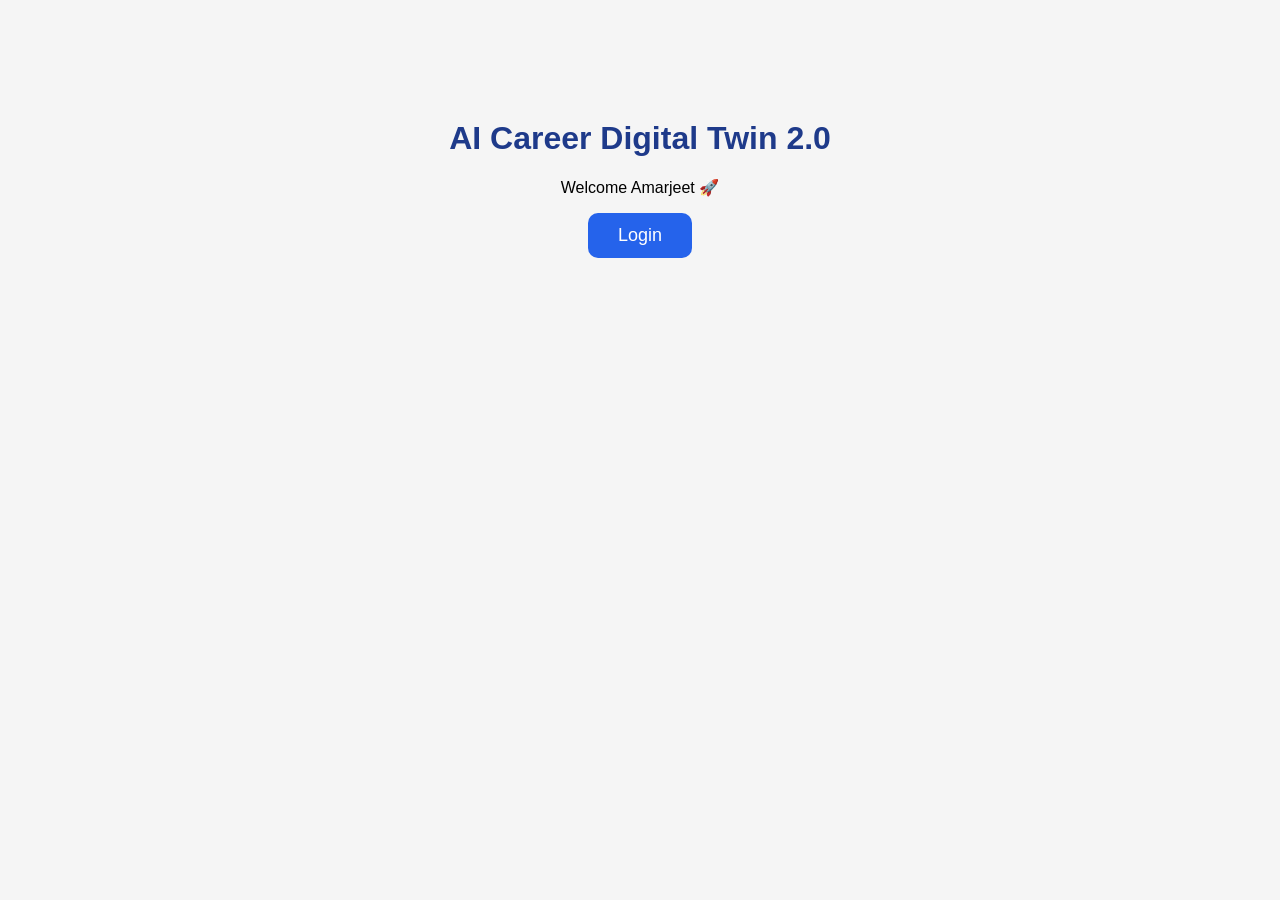
<file: frontend/index.html>
<!DOCTYPE html>
<html>

<head>
    <title>AI Career Digital Twin</title>

    <link rel="stylesheet" href="style.css">

</head>

<body>

    <div class="container">

        <h1>AI Career Digital Twin 2.0</h1>

        <p>Welcome Amarjeet 🚀</p>

   <a href="login.html">
        <button>Login</button>
   </a>

    </div>

</body>

</html>
</file>
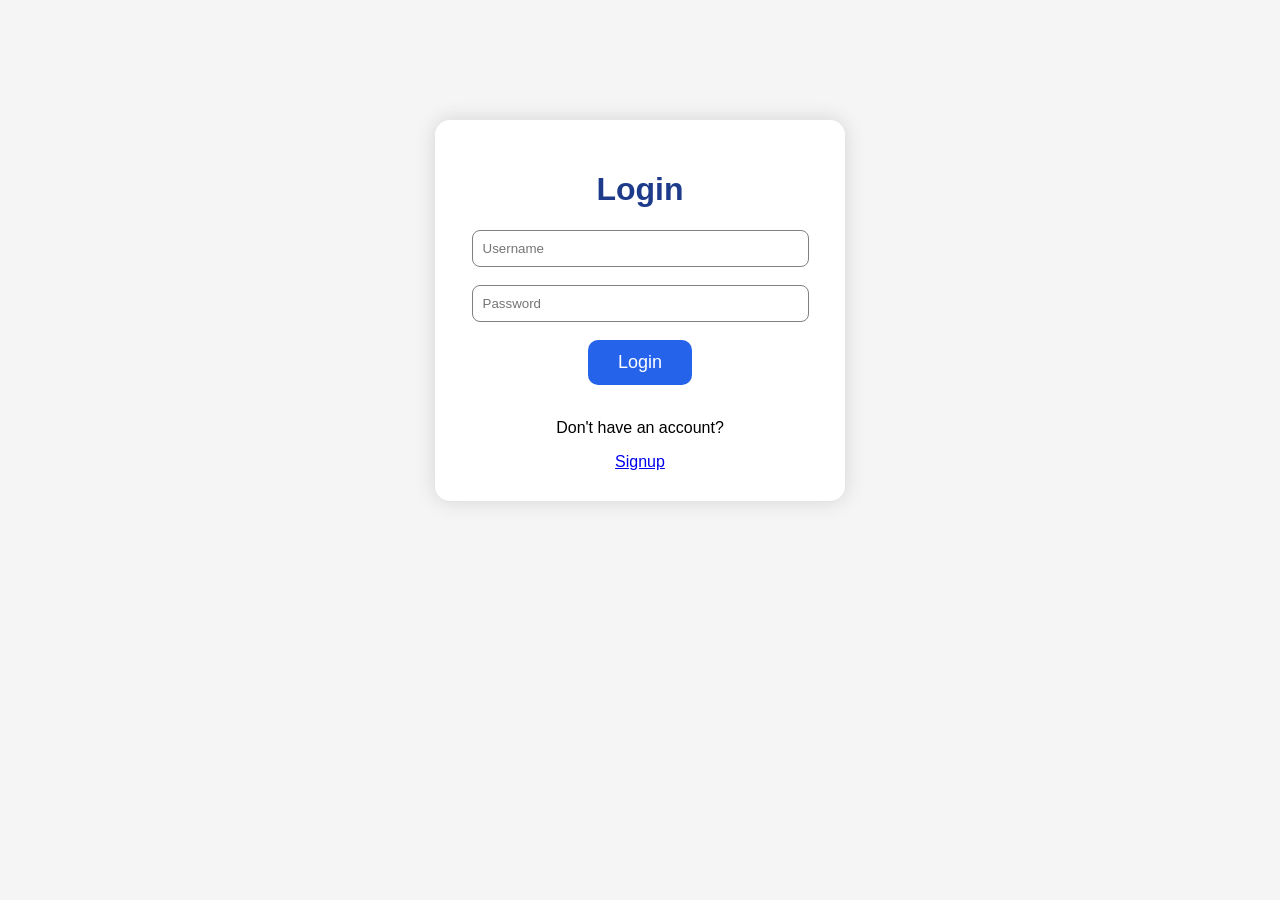
<file: frontend/login.html>
<!DOCTYPE html>
<html>

<head>

    <title>Login</title>

    <link rel="stylesheet" href="style.css">

</head>

<body>

<div class="login-box">

<h1>Login</h1>

<input type="text" placeholder="Username">

<br><br>

<input type="password" placeholder="Password">

<br><br>

<a href="dashboard.html">
    <button>Login</button>
</a>

<br><br>

<p>Don't have an account?</p>

<a href="signup.html">Signup</a>

</div>

</body>

</html>
</file>
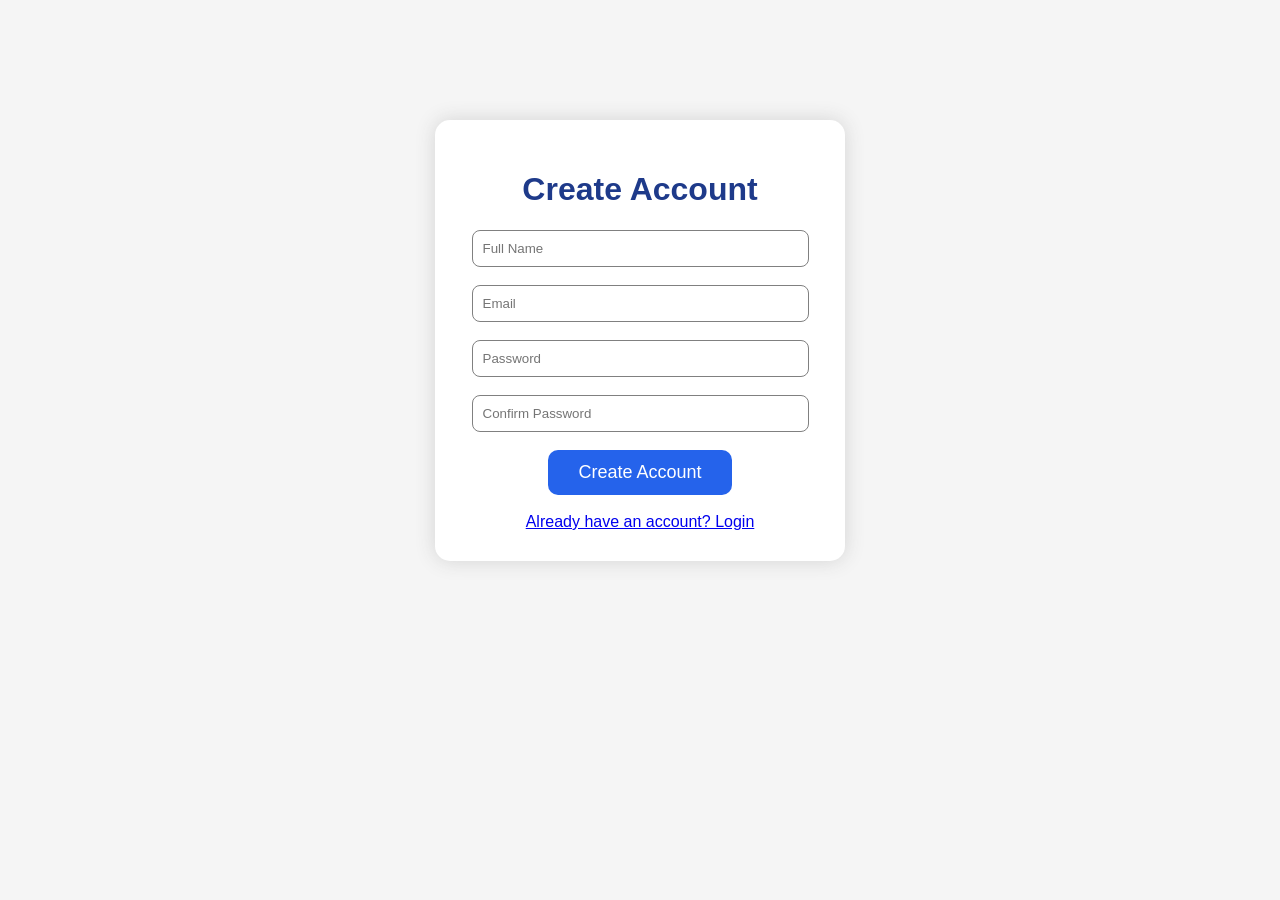
<file: frontend/signup.html>
<!DOCTYPE html>
<html>

<head>

    <title>Signup</title>

    <link rel="stylesheet" href="style.css">

</head>

<body>

<div class="login-box">

<h1>Create Account</h1>

<input type="text" placeholder="Full Name">

<br><br>

<input type="email" placeholder="Email">

<br><br>

<input type="password" placeholder="Password">

<br><br>

<input type="password" placeholder="Confirm Password">

<br><br>

<button>Create Account</button>

<br><br>

<a href="login.html">Already have an account? Login</a>

</div>

</body>

</html>
</file>
<file: frontend/style.css>
body{

    background:#f5f5f5;

    font-family:Arial;

    text-align:center;

}

.container{

    margin-top:120px;

}

h1{

    color:#1e3a8a;

}

button{

    padding:12px 30px;

    background:#2563eb;

    color:white;

    border:none;

    border-radius:10px;

    font-size:18px;

    cursor:pointer;

}

button:hover{

    background:#1d4ed8;

}
.login-box{

    width:350px;

    margin:auto;

    margin-top:120px;

    padding:30px;

    background:white;

    border-radius:15px;

    box-shadow:0 0 20px lightgray;

    text-align:center;

}

input{

    width:90%;

    padding:10px;

    border-radius:8px;

    border:1px solid gray;

}
.dashboard{

    text-align:center;

    margin-top:40px;

}

.card{

    width:250px;

    display:inline-block;

    margin:20px;

    padding:20px;

    background:white;

    border-radius:15px;

    box-shadow:0 0 10px gray;

    transition:0.3s;

}

.card:hover{

    transform:scale(1.05);

}
#result{

margin-top:40px;

padding:25px;

background:white;

border-radius:15px;

box-shadow:0px 0px 10px gray;

width:80%;

margin-left:auto;

margin-right:auto;

text-align:left;

}

pre{

white-space:pre-wrap;

font-family:Arial;

}
#graphBox{

    width:90%;
    height:450px;

    margin:30px auto;

    background:white;

    padding:20px;

    border-radius:15px;

    box-shadow:0 0 15px rgba(0,0,0,.2);

}
 #skillChart{

    width:100% !important;

    height:350px !important;
 }    

canvas{

    max-height:350px;

}

#atsBox{

    width:90%;
    margin:20px auto;
    background:white;
    padding:20px;
    border-radius:15px;
    box-shadow:0 0 15px rgba(0,0,0,.2);

}

.progress{

    width:100%;
    height:28px;
    background:#ddd;
    border-radius:20px;
    overflow:hidden;

}

#atsProgress{

    width:0%;
    height:100%;
    background:linear-gradient(to right,#00c853,#64dd17);
    transition:1.5s;

}

#atsText{

    text-align:center;
    margin-top:10px;

}
#summaryCards{

    display:flex;
    justify-content:center;
    gap:20px;
    flex-wrap:wrap;
    margin:30px;

}

.summaryCard{

    width:220px;
    background:white;
    border-radius:15px;
    padding:20px;
    text-align:center;
    box-shadow:0 5px 20px rgba(0,0,0,.15);
    transition:.3s;

}

.summaryCard:hover{

    transform:translateY(-8px);

}

.summaryCard h2{

    color:#0d6efd;
    font-size:30px;

}
#digitalTwin{

    width:90%;
    margin:30px auto;
    background:white;
    border-radius:15px;
    padding:20px;
    box-shadow:0 5px 15px rgba(0,0,0,.2);

}

.twinCard{

    line-height:2;
    font-size:18px;

}

.stats{

display:flex;

justify-content:center;

gap:20px;

margin:30px;

flex-wrap:wrap;

}

.statCard{

width:180px;

background:white;

padding:20px;

border-radius:15px;

box-shadow:0 0 15px lightgray;

text-align:center;

transition:.3s;

}

.statCard:hover{

transform:scale(1.05);

}
#comparisonBox{

width:90%;

margin:30px auto;

background:white;

padding:25px;

border-radius:15px;

box-shadow:0 5px 20px rgba(0,0,0,.15);

}

#comparisonResult{

margin-top:20px;

font-size:18px;

line-height:2;

}
#recruiterDashboard{

width:90%;

margin:30px auto;

padding:25px;

background:white;

border-radius:20px;

box-shadow:0 0 20px rgba(0,0,0,.15);

}

#recruiterResult{

margin-top:20px;

text-align:left;

line-height:1.8;

}
textarea{

width:95%;

padding:12px;

border-radius:10px;

margin-top:10px;

margin-bottom:15px;

resize:none;

}

#interviewBox{

margin-top:20px;

text-align:left;

}
#githubResult{

margin-top:20px;

text-align:left;

line-height:1.8;

}

#linkedinResult{

margin-top:20px;

text-align:left;

line-height:1.8;

}
.dark{

background:#121212;

color:white;

}

.dark .card{

background:#222;

color:white;

}

.dark #result{

background:#222;

color:white;

}

.dark #graphBox{

background:#222;

}

.dark #digitalTwin{

background:#222;

}

.dark .summaryCard{

background:#222;

color:white;

}

.dark .statCard{

background:#222;

color:white;

}

.dark #comparisonBox{

background:#222;

color:white;

}

.dark #recruiterDashboard{

background:#222;

color:white;

}

.dark button{

background:#16a34a;

}

.dark input{

background:#333;

color:white;

border:1px solid white;

}

.dark textarea{

background:#333;

color:white;

}
footer{

margin-top:50px;

padding:30px;

font-size:18px;

color:gray;

}
</file>
